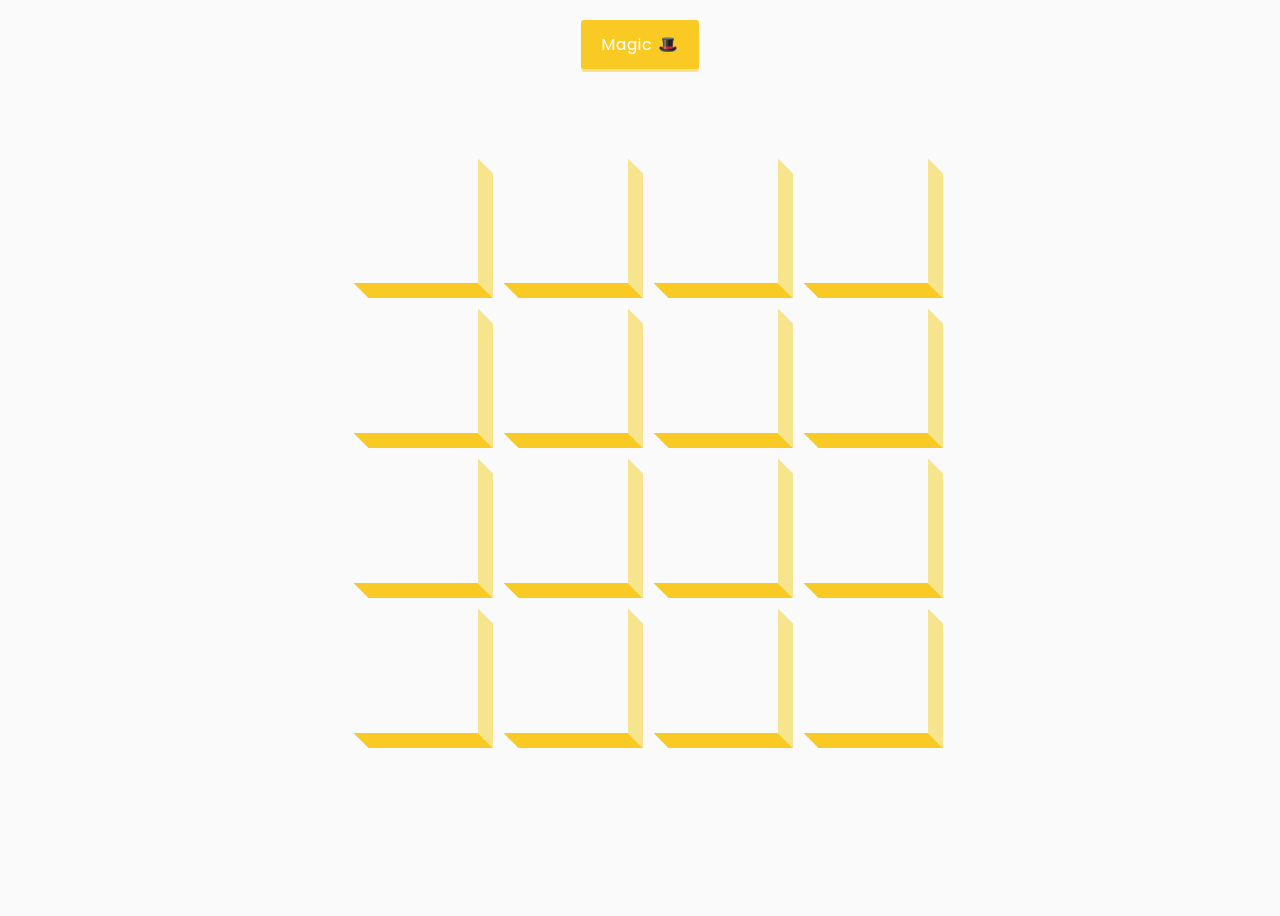
<file: 3d-boxes-background/index.html>
<!DOCTYPE html>
<html lang="en">
  <head>
    <meta charset="UTF-8" />
    <meta name="viewport" content="width=device-width, initial-scale=1.0" />
    <link
      rel="stylesheet"
      href="https://cdnjs.cloudflare.com/ajax/libs/font-awesome/5.14.0/css/all.min.css"
      integrity="sha512-1PKOgIY59xJ8Co8+NE6FZ+LOAZKjy+KY8iq0G4B3CyeY6wYHN3yt9PW0XpSriVlkMXe40PTKnXrLnZ9+fkDaog=="
      crossorigin="anonymous"
    />
    <link rel="stylesheet" href="style.css" />
    <title>3D Boxes Background</title>
  </head>
  <body>
    <button id="btn" class="magic">Magic 🎩</button>
    <div id="boxes" class="boxes big"></div>
    <script src="script.js"></script>
  </body>
</html>
</file>
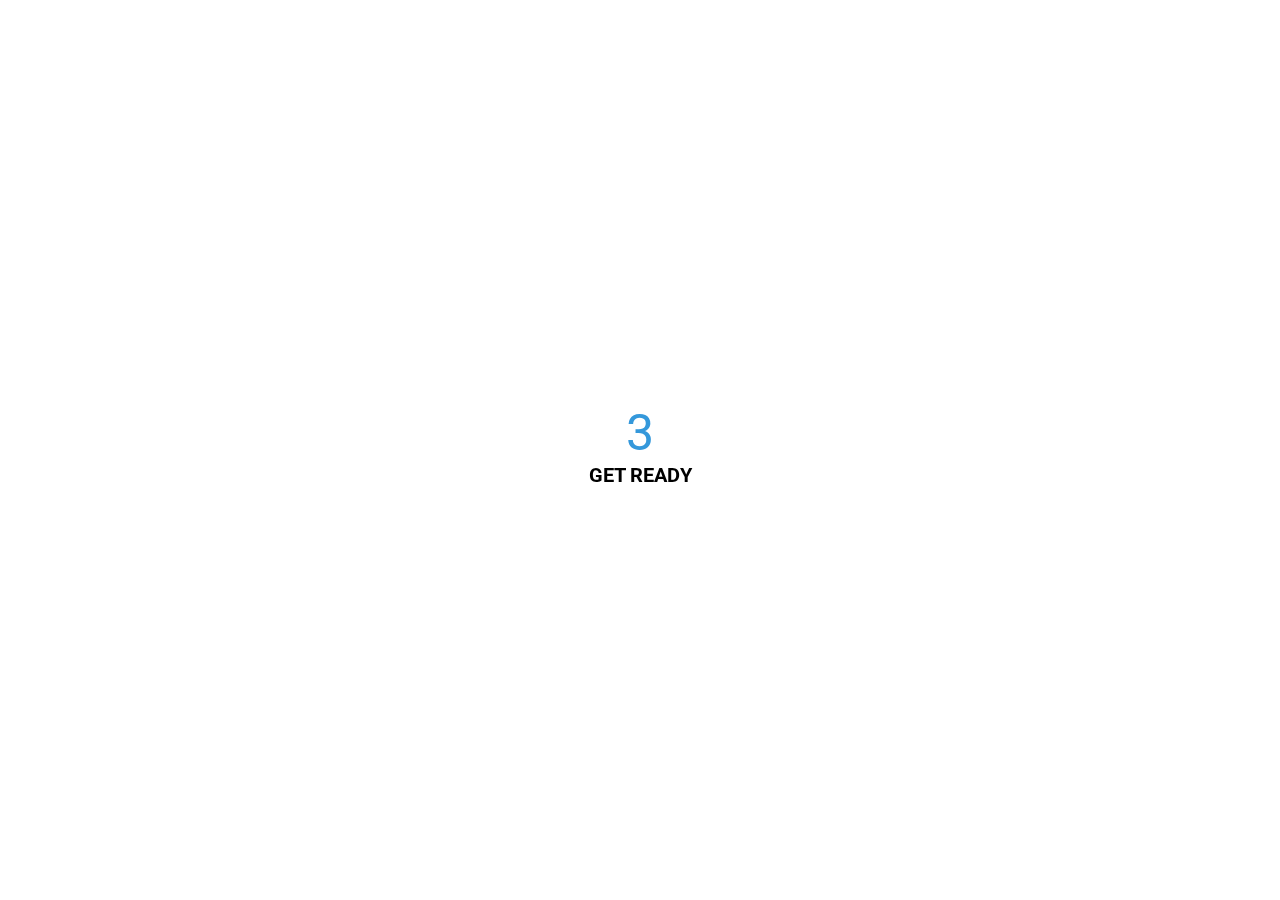
<file: animated-countdown/index.html>
<!DOCTYPE html>
<html lang="en">
  <head>
    <meta charset="UTF-8" />
    <meta name="viewport" content="width=device-width, initial-scale=1.0" />
    <link rel="stylesheet" href="style.css" />
    <title>Animated Countdown</title>
  </head>
  <body>
    <div class="counter">
      <div class="nums">
        <span class="in">3</span>
        <span>2</span>
        <span>1</span>
        <span>0</span>
      </div>
      <h4>Get Ready</h4>
    </div>

    <div class="final">
      <h1>GO</h1>
      <button id="replay">Replay</button>
    </div>
    <script src="script.js"></script>
  </body>
</html>
</file>
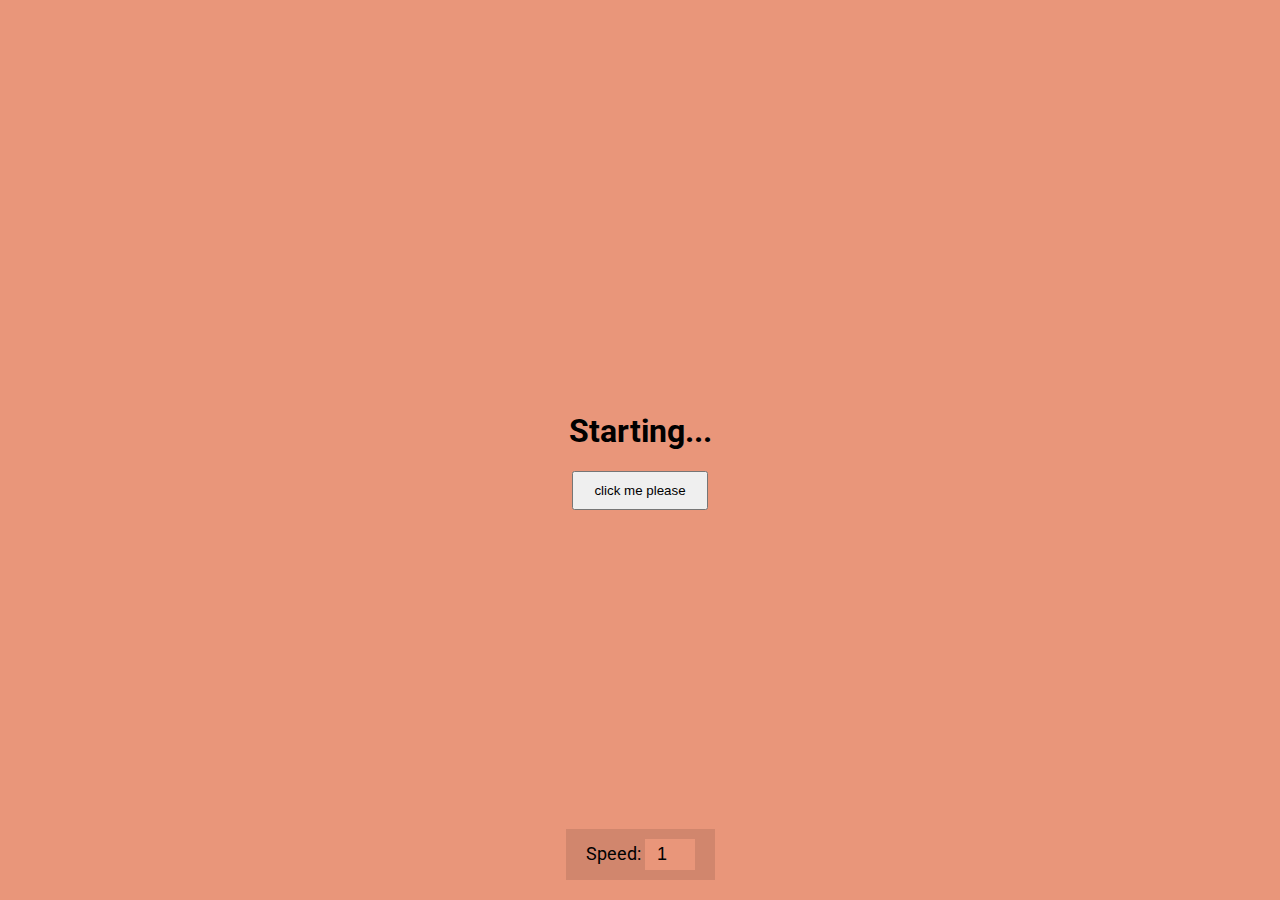
<file: auto-text-effect/index.html>
<!DOCTYPE html>
<html lang="en">
  <head>
    <meta charset="UTF-8" />
    <meta name="viewport" content="width=device-width, initial-scale=1.0" />
    <link rel="stylesheet" href="style.css" />
    <title>Auto Text Effect</title>
  </head>
  <body>
    <h1 id="text">Starting...</h1>

    <div>
      <label for="speed">Speed:</label>
      <input onclick="doSomeThing(this)" type="number" name="speed" id="speed" value="1" min="1" max="10" step="1">
    </div>
    <button id="start" onclick="doSomeThing()" style="padding: 10px 20px;font-size: 20px, font-weight 600;">click me please</button>

    <script src="script.js"></script>
  </body>
</html>
</file>
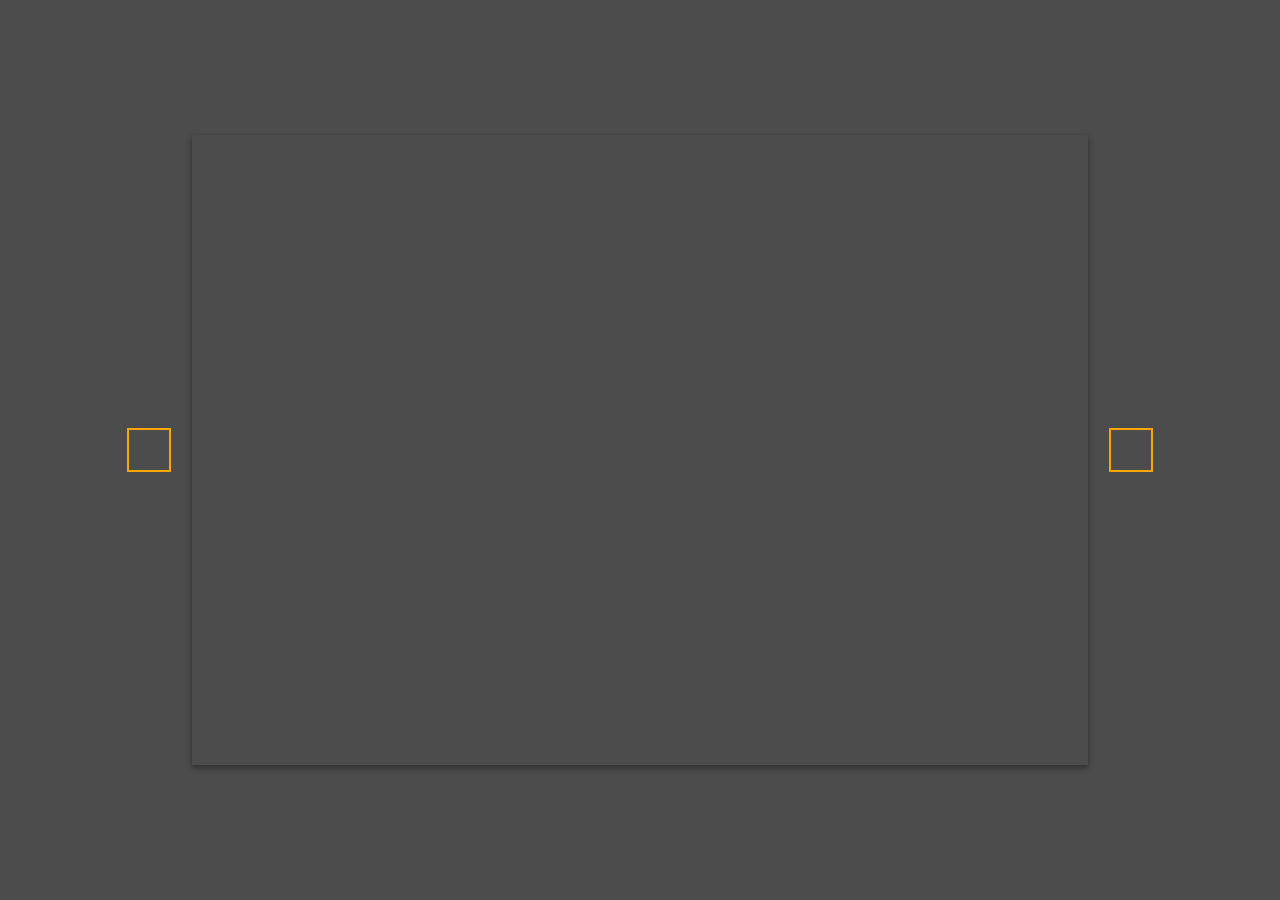
<file: background-slider/index.html>
<!DOCTYPE html>
<html lang="en">
  <head>
    <meta charset="UTF-8" />
    <meta name="viewport" content="width=device-width, initial-scale=1.0" />
    <link
      rel="stylesheet"
      href="https://cdnjs.cloudflare.com/ajax/libs/font-awesome/5.14.0/css/all.min.css"
      integrity="sha512-1PKOgIY59xJ8Co8+NE6FZ+LOAZKjy+KY8iq0G4B3CyeY6wYHN3yt9PW0XpSriVlkMXe40PTKnXrLnZ9+fkDaog=="
      crossorigin="anonymous"
    />
    <link rel="stylesheet" href="style.css" />
    <title>Background Slider</title>
  </head>
  <body>
    <div class="slider-container">
      <div
        class="slide active"
        style="
          background-image: url('https://images.unsplash.com/photo-1549880338-65ddcdfd017b?ixlib=rb-1.2.1&ixid=eyJhcHBfaWQiOjEyMDd9&auto=format&fit=crop&w=2100&q=80');
        "
      ></div>
      <div
        class="slide"
        style="
          background-image: url('https://images.unsplash.com/photo-1511593358241-7eea1f3c84e5?ixlib=rb-1.2.1&ixid=eyJhcHBfaWQiOjEyMDd9&auto=format&fit=crop&w=1934&q=80');
        "
      ></div>

      <div
        class="slide"
        style="
          background-image: url('https://images.unsplash.com/photo-1495467033336-2effd8753d51?ixlib=rb-1.2.1&ixid=eyJhcHBfaWQiOjEyMDd9&auto=format&fit=crop&w=2100&q=80');
        "
      ></div>

      <div
        class="slide"
        style="
          background-image: url('https://images.unsplash.com/photo-1522735338363-cc7313be0ae0?ixlib=rb-1.2.1&ixid=eyJhcHBfaWQiOjEyMDd9&auto=format&fit=crop&w=2689&q=80');
        "
      ></div>

      <div
        class="slide"
        style="
          background-image: url('https://images.unsplash.com/photo-1559087867-ce4c91325525?ixlib=rb-1.2.1&ixid=eyJhcHBfaWQiOjEyMDd9&auto=format&fit=crop&w=2100&q=80');
        "
      ></div>

      <button class="arrow left-arrow" id="left">
        <i class="fas fa-arrow-left"></i>
      </button>

      <button class="arrow right-arrow" id="right">
        <i class="fas fa-arrow-right"></i>
      </button>
    </div>
    <script src="script.js"></script>
  </body>
</html>
</file>
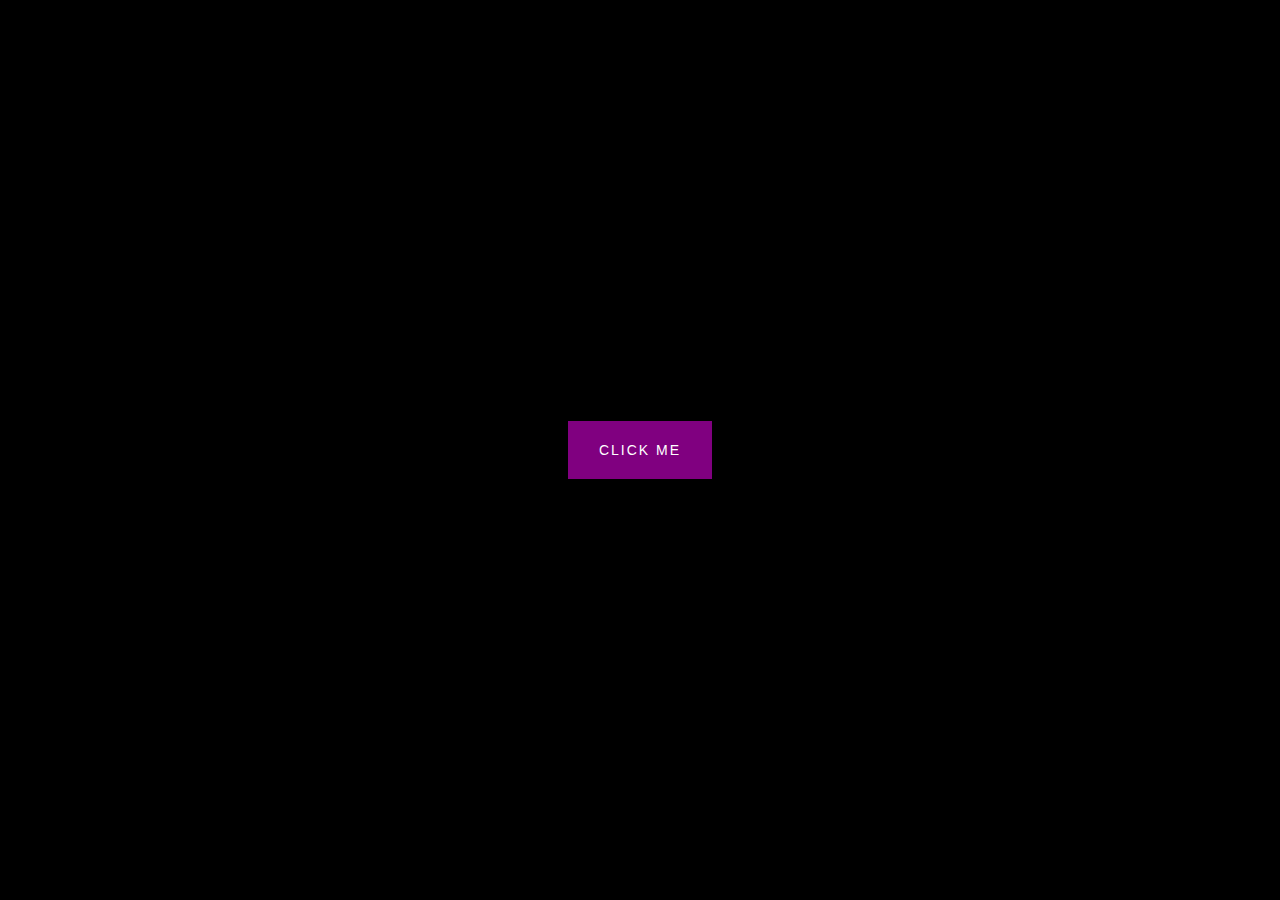
<file: button-ripple-effect/index.html>
<!DOCTYPE html>
<html lang="en">
  <head>
    <meta charset="UTF-8" />
    <meta name="viewport" content="width=device-width, initial-scale=1.0" />
    <link rel="stylesheet" href="style.css" />
    <title>Button Ripple Effect</title>
  </head>
  <body>
    <button class="ripple">Click Me</button>
    <script src="script.js"></script>
  </body>
</html>
</file>
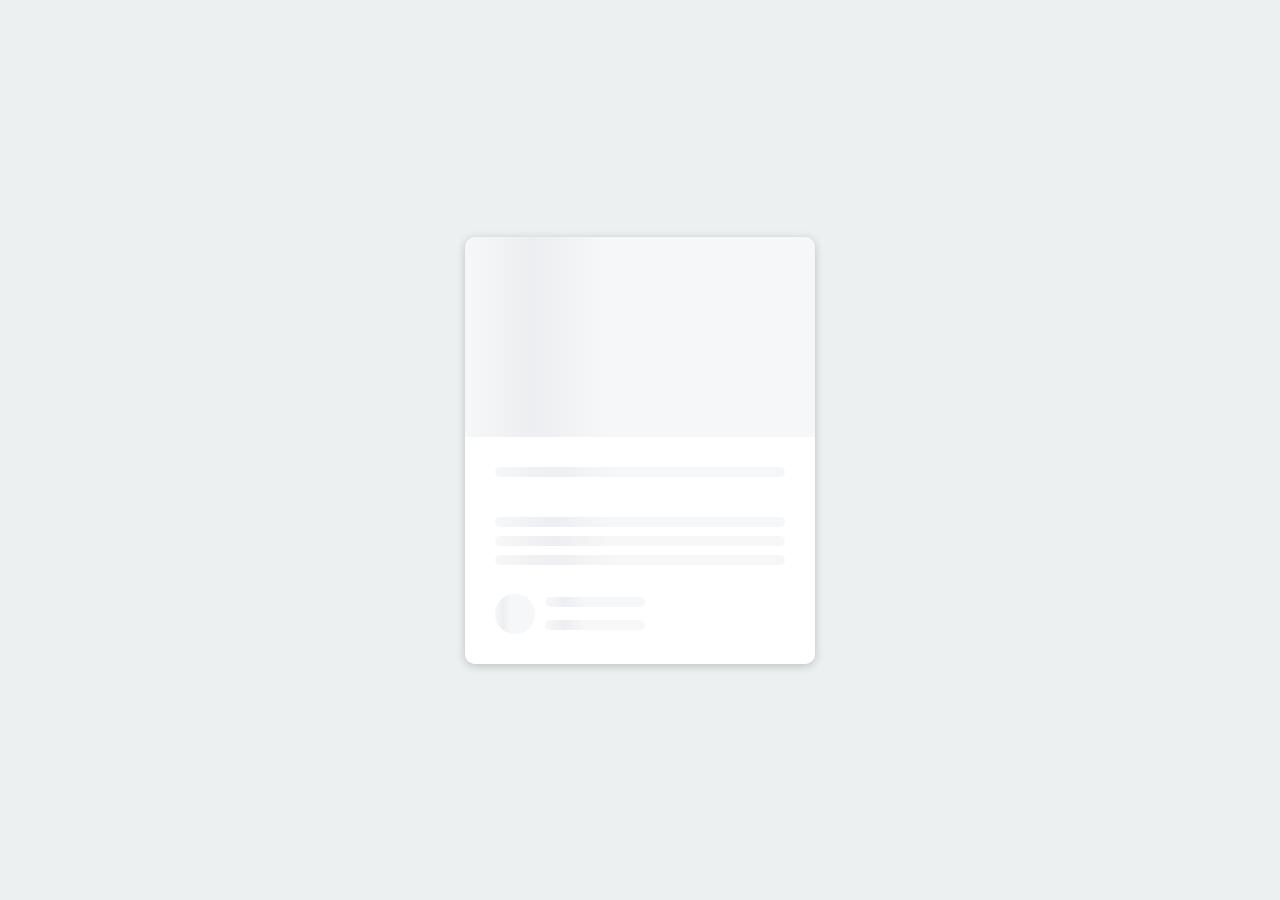
<file: content-placeholder/index.html>
<!DOCTYPE html>
<html lang="en">
  <head>
    <meta charset="UTF-8" />
    <meta name="viewport" content="width=device-width, initial-scale=1.0" />
    <link rel="stylesheet" href="style.css" />
    <title>Content Placeholder</title>
  </head>
  <body>
    <div class="card">
      <div class="card-header animated-bg" id="header">&nbsp;</div>

      <div class="card-content">
        <h3 class="card-title animated-bg animated-bg-text" id="title">
          &nbsp;
        </h3>
        <p class="card-excerpt" id="excerpt">
          &nbsp;
          <span class="animated-bg animated-bg-text">&nbsp;</span>
          <span class="animated-bg animated-bg-text">&nbsp;</span>
          <span class="animated-bg animated-bg-text">&nbsp;</span>
        </p>
        <div class="author">
          <div class="profile-img animated-bg" id="profile_img">&nbsp;</div>
          <div class="author-info">
            <strong class="animated-bg animated-bg-text" id="name"
              >&nbsp;</strong
            >
            <small class="animated-bg animated-bg-text" id="date">&nbsp;</small>
          </div>
        </div>
      </div>
    </div>

    <script src="script.js"></script>
  </body>
</html>
</file>
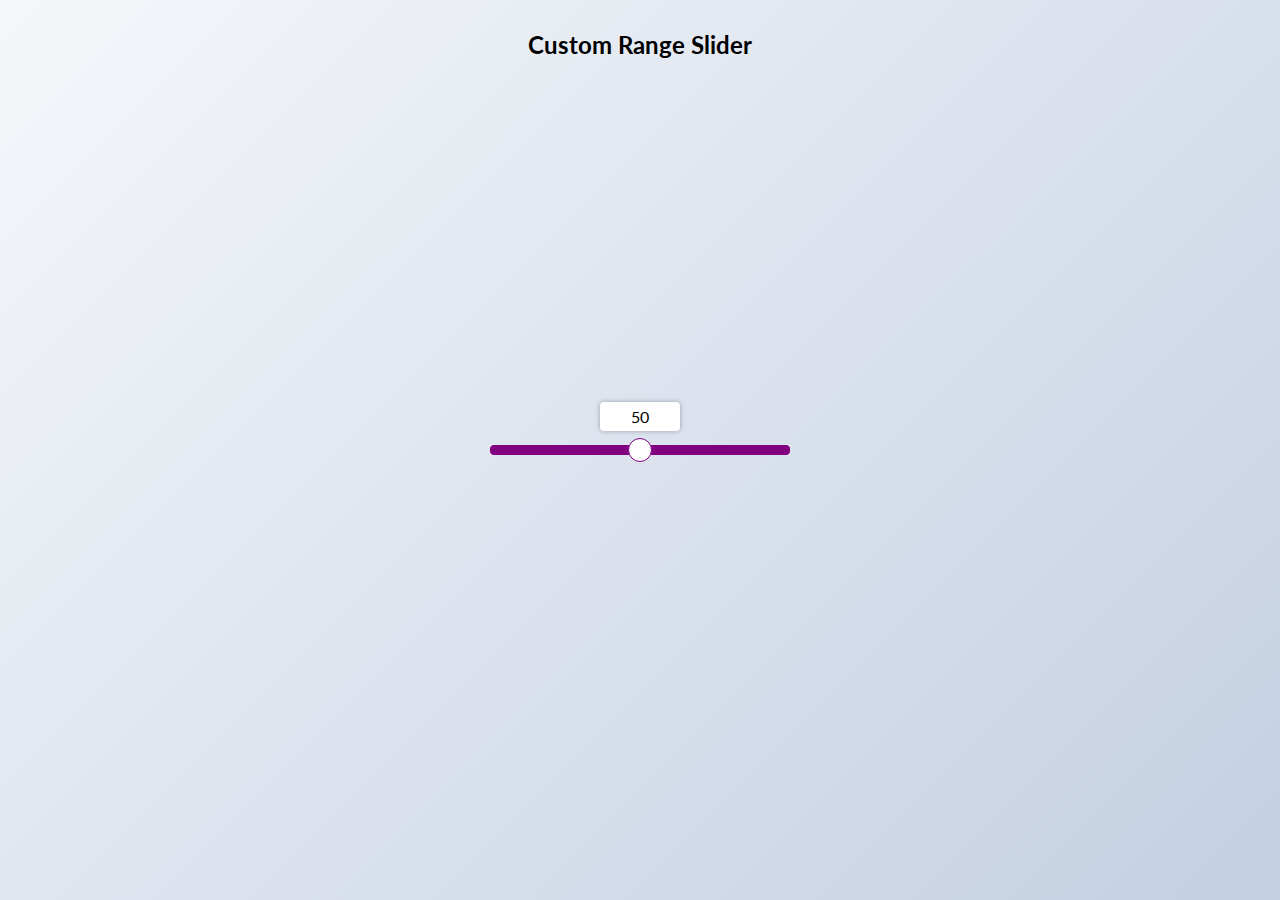
<file: custom-range-slider/index.html>
<!DOCTYPE html>
<html lang="en">
  <head>
    <meta charset="UTF-8" />
    <meta name="viewport" content="width=device-width, initial-scale=1.0" />
    <link rel="stylesheet" href="style.css" />
    <title>Custom Range Slider</title>
  </head>
  <body>
    <h2>Custom Range Slider</h2>
    <div class="range-container">
      <input type="range" id="range" min="0" max="100">
      <label for="range">50</label>
    </div>

    <script src="script.js"></script>
  </body>
</html>
</file>
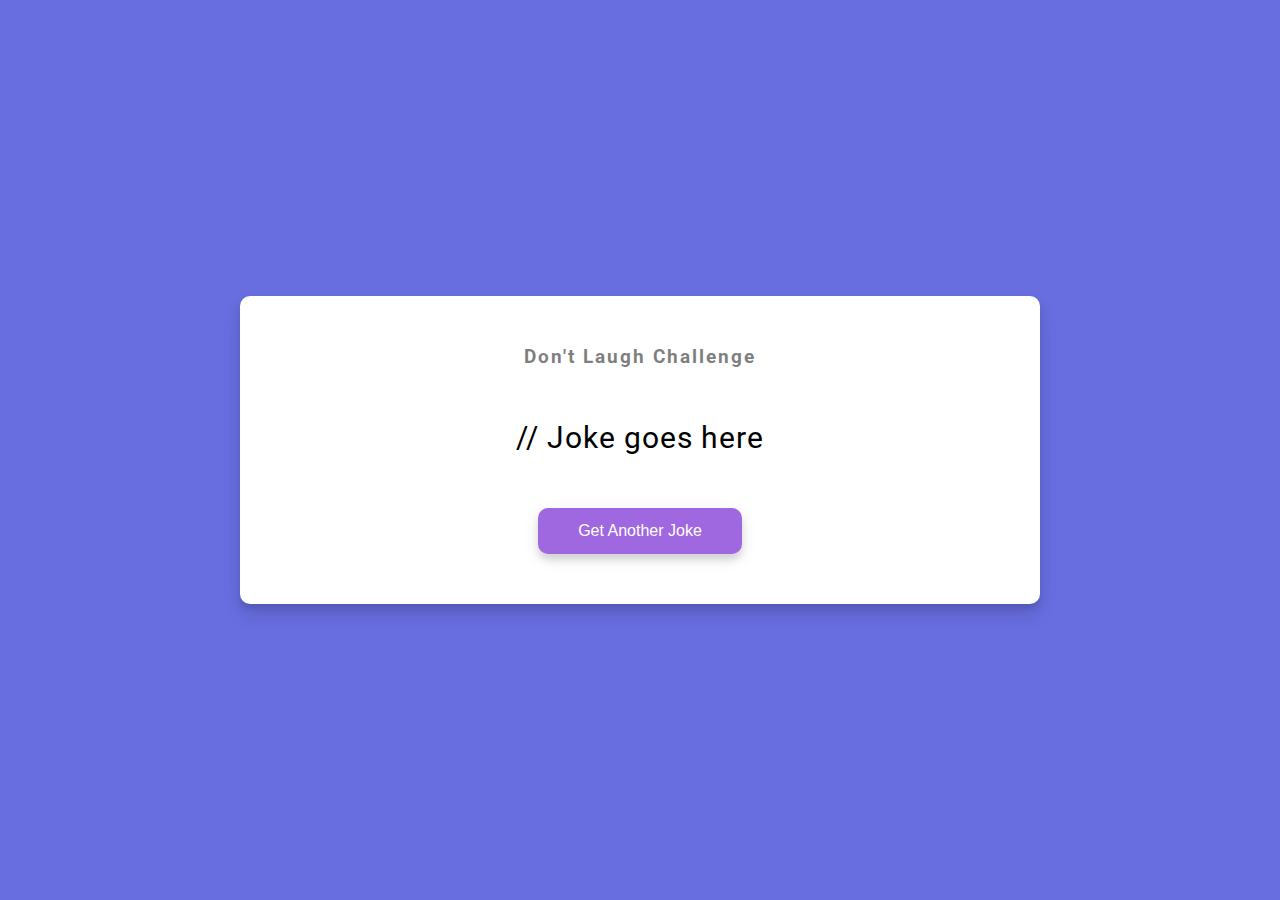
<file: dad-jokes/index.html>
<!DOCTYPE html>
<html lang="en">
  <head>
    <meta charset="UTF-8" />
    <meta name="viewport" content="width=device-width, initial-scale=1.0" />
    <link rel="stylesheet" href="style.css" />
    <title>Dad Jokes</title>
  </head>
  <body>
    <div class="container">
      <h3>Don't Laugh Challenge</h3>
      <div id="joke" class="joke">// Joke goes here</div>
      <button id="jokeBtn" class="btn">Get Another Joke</button>
    </div>
    <!-- <script src="script.js"></script> -->
    <script src="js.js"></script>
  </body>
</html>
</file>
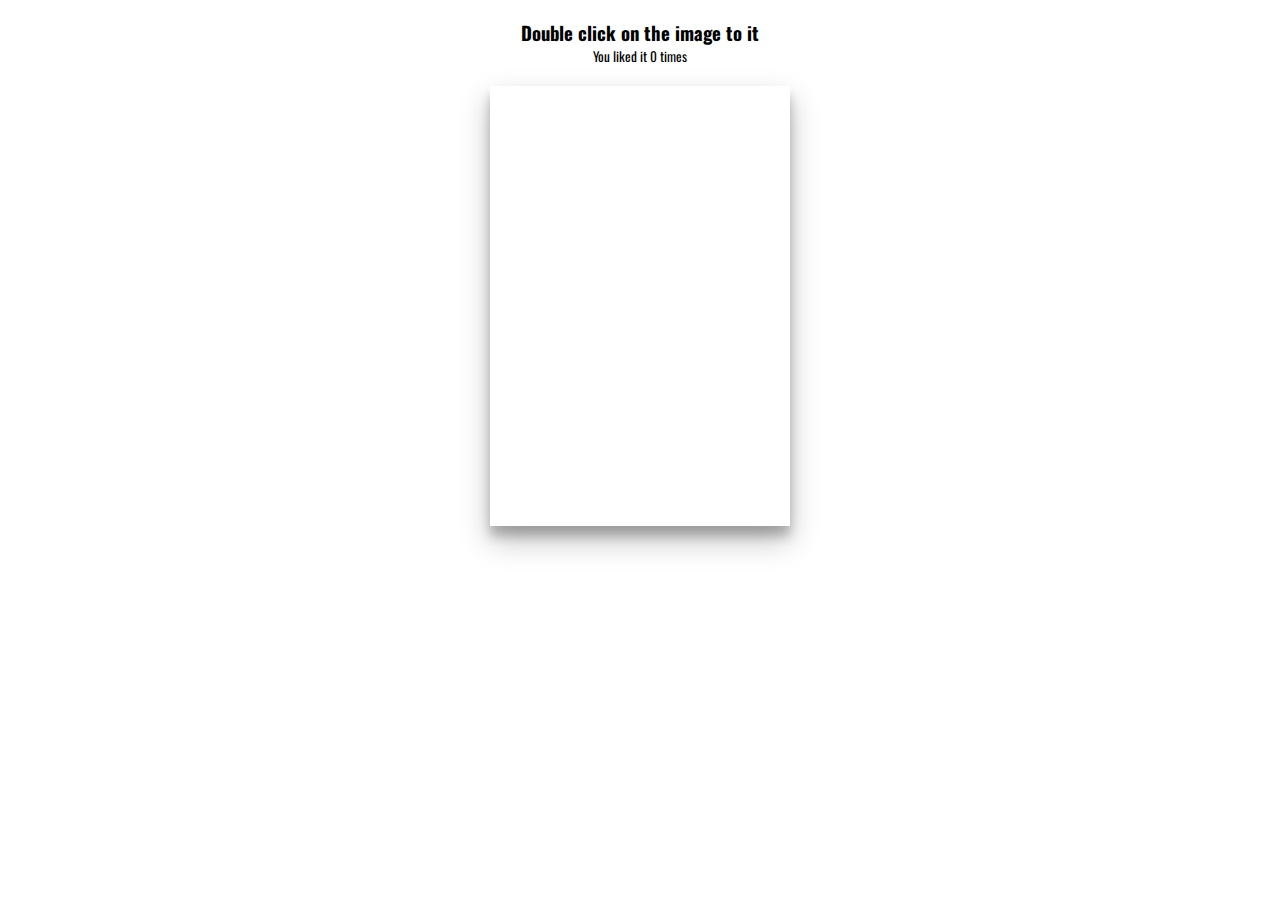
<file: double-click-heart/index.html>
<!DOCTYPE html>
<html lang="en">
  <head>
    <meta charset="UTF-8" />
    <meta name="viewport" content="width=device-width, initial-scale=1.0" />
    <link rel="stylesheet" href="https://cdnjs.cloudflare.com/ajax/libs/font-awesome/5.14.0/css/all.min.css" integrity="sha512-1PKOgIY59xJ8Co8+NE6FZ+LOAZKjy+KY8iq0G4B3CyeY6wYHN3yt9PW0XpSriVlkMXe40PTKnXrLnZ9+fkDaog==" crossorigin="anonymous" />
    <link rel="stylesheet" href="style.css" />
    <title>Double Click Heart</title>
  </head>
  <body>
    <h3>Double click on the image to <i class="fas fa-heart"></i> it</h3>
    <small>You liked it <span id="times">0</span> times</small>

    <div class="loveMe"></div>

    <script src="script.js"></script>
  </body>
</html>
</file>
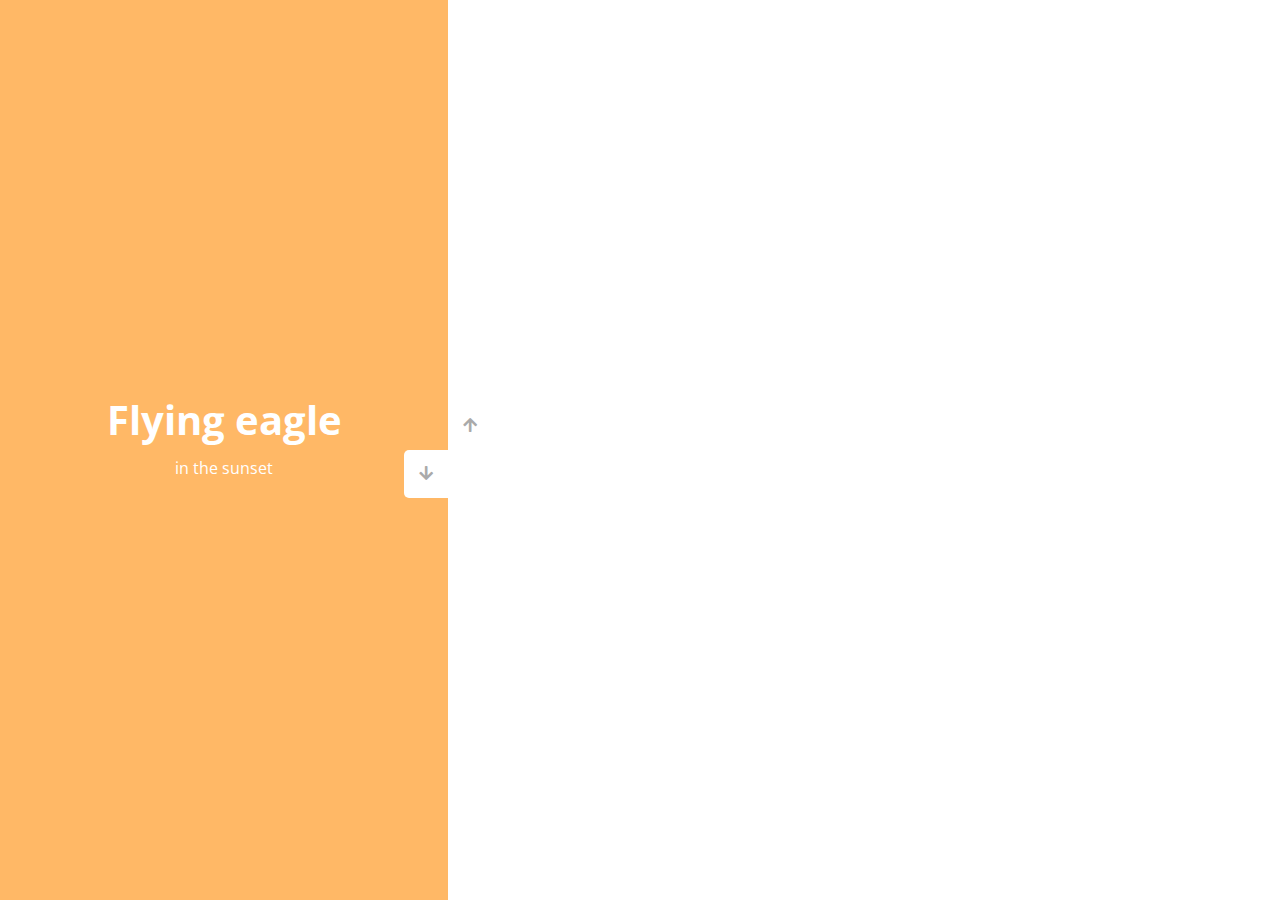
<file: double-vertical-slider/index.html>
<!DOCTYPE html>
<html lang="en">
  <head>
    <meta charset="UTF-8" />
    <meta name="viewport" content="width=device-width, initial-scale=1.0" />
    <link rel="stylesheet" href="https://cdnjs.cloudflare.com/ajax/libs/font-awesome/5.15.1/css/all.min.css" />
    <link rel="stylesheet" href="style.css" />
    <title>Vertical Slider</title>
  </head>
  <body>
    <div class="slider-container">
      <div class="left-slide">
        <div style="background-color: #FD3555">
          <h1>Nature flower</h1>
          <p>all in pink</p>
        </div>
        <div style="background-color: #2A86BA">
          <h1>Bluuue Sky</h1>
          <p>with it's mountains</p>
        </div>
        <div style="background-color: #252E33">
          <h1>Lonely castle</h1>
          <p>in the wilderness</p>
        </div>
        <div style="background-color: #FFB866">
          <h1>Flying eagle</h1>
          <p>in the sunset</p>
        </div>
      </div>
      <div class="right-slide">
        <div style="background-image: url('https://images.unsplash.com/photo-1508768787810-6adc1f613514?ixlib=rb-0.3.5&ixid=eyJhcHBfaWQiOjEyMDd9&s=e27f6661df21ed17ab5355b28af8df4e&auto=format&fit=crop&w=1350&q=80')"></div>
        <div style="background-image: url('https://images.unsplash.com/photo-1519981593452-666cf05569a9?ixlib=rb-0.3.5&ixid=eyJhcHBfaWQiOjEyMDd9&s=90ed8055f06493290dad8da9584a13f7&auto=format&fit=crop&w=715&q=80')"></div>
        <div style="background-image: url('https://images.unsplash.com/photo-1486899430790-61dbf6f6d98b?ixlib=rb-0.3.5&ixid=eyJhcHBfaWQiOjEyMDd9&s=8ecdee5d1b3ed78ff16053b0227874a2&auto=format&fit=crop&w=1002&q=80')"></div>
        <div style="background-image: url('https://images.unsplash.com/photo-1510942201312-84e7962f6dbb?ixlib=rb-0.3.5&ixid=eyJhcHBfaWQiOjEyMDd9&s=da4ca7a78004349f1b63f257e50e4360&auto=format&fit=crop&w=1050&q=80')"></div>
      </div>
      <div class="action-buttons">
        <button class="down-button">
          <i class="fas fa-arrow-down"></i>
        </button>
        <button class="up-button">
          <i class="fas fa-arrow-up"></i>
        </button>
      </div>
    </div>

    <script src="script.js"></script>
  </body>
</html>
</file>
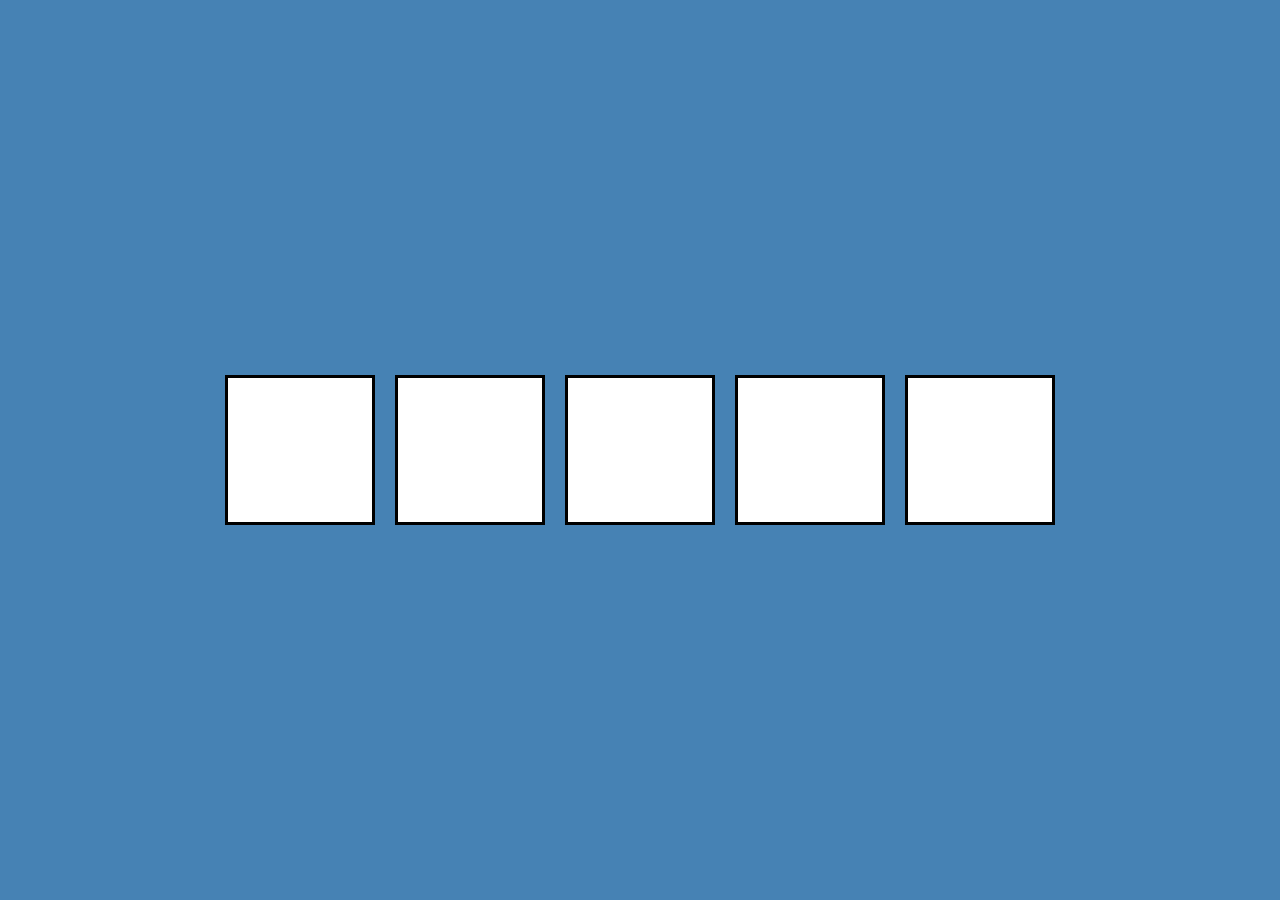
<file: drag-n-drop/index.html>
<!DOCTYPE html>
<html lang="en">
  <head>
    <meta charset="UTF-8" />
    <meta name="viewport" content="width=device-width, initial-scale=1.0" />
    <link rel="stylesheet" href="style.css" />
    <title>Drag N Drop</title>
  </head>
  <body>
    <div class="empty">
      <div class="fill" draggable="true"></div>
    </div>
    <div class="empty"></div>
    <div class="empty"></div>
    <div class="empty"></div>
    <div class="empty"></div>

    <script src="script.js"></script>
  </body>
</html>
</file>
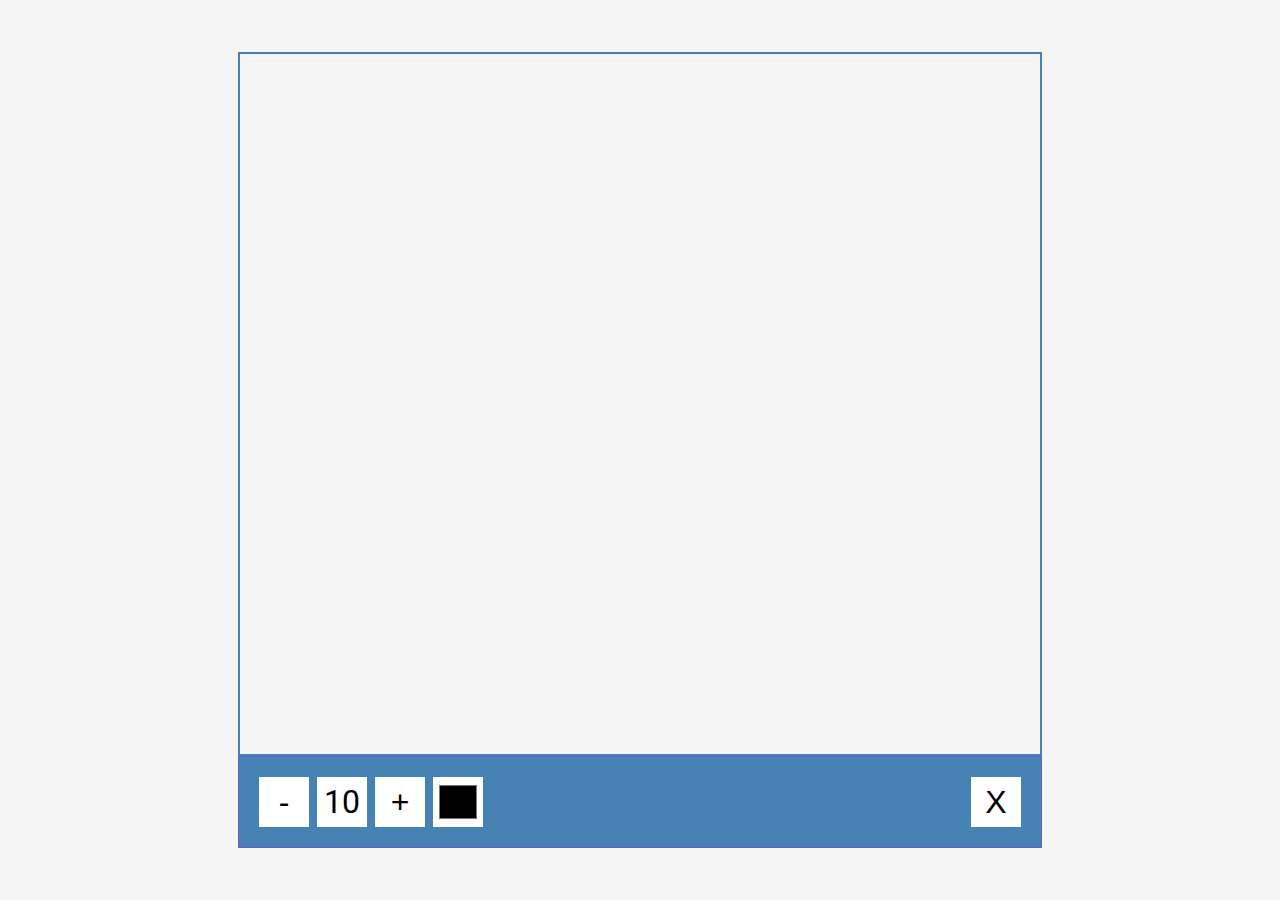
<file: drawing-app/index.html>
<!DOCTYPE html>
<html lang="en">
  <head>
    <meta charset="UTF-8" />
    <meta name="viewport" content="width=device-width, initial-scale=1.0" />
    <link rel="stylesheet" href="style.css" />
    <title>Drawing App</title>
  </head>
  <body>
    <canvas id="canvas" width="800" height="700"></canvas>
    <div class="toolbox">
      <button id="decrease">-</button>
      <span id="size">10</span>
      <button id="increase">+</button>
      <input type="color" id="color">
      <button id="clear">X</button>
    </div>

    <script src="script.js"></script>
  </body>
</html>
</file>
<file: 3d-boxes-background/style.css>
@import url('https://fonts.googleapis.com/css2?family=Roboto:wght@400;700&display=swap');
@import url('https://fonts.googleapis.com/css2?family=Poppins&display=swap');

* {
  box-sizing: border-box;
}

body {
  background-color: #fafafa;
  font-family: 'Roboto', sans-serif;
  display: flex;
  flex-direction: column;
  align-items: center;
  justify-content: center;
  height: 100vh;
  overflow: hidden;
}

.magic {
  background-color: #f9ca24;
  color: #fff;
  font-family: 'Poppins', sans-serif;
  border: 0;
  border-radius: 3px;
  font-size: 16px;
  padding: 12px 20px;
  cursor: pointer;
  position: fixed;
  top: 20px;
  letter-spacing: 1px;
  box-shadow: 0 3px rgba(249, 202, 36, 0.5);
  z-index: 100;
}

.magic:focus {
  outline: none;
}

.magic:active {
  box-shadow: none;
  transform: translateY(2px);
}

.boxes {
  display: flex;
  flex-wrap: wrap;
  justify-content: space-around;
  height: 500px;
  width: 500px;
  position: relative;
  transition: 0.4s ease;
}

.boxes.big {
  width: 600px;
  height: 600px;
}

.boxes.big .box {
  transform: rotateZ(360deg);
}

.box {
  background-image: url('https://media.giphy.com/media/EZqwsBSPlvSda/giphy.gif');
  background-repeat: no-repeat;
  background-size: 500px 500px;
  position: relative;
  height: 125px;
  width: 125px;
  transition: 0.4s ease;
}

.box::after {
  content: '';
  background-color: #f6e58d;
  position: absolute;
  top: 8px;
  right: -15px;
  height: 100%;
  width: 15px;
  transform: skewY(45deg);
}

.box::before {
  content: '';
  background-color: #f9ca24;
  position: absolute;
  bottom: -15px;
  left: 8px;
  height: 15px;
  width: 100%;
  transform: skewX(45deg);
}
</file>
<file: animated-countdown/style.css>
@import url('https://fonts.googleapis.com/css2?family=Roboto:wght@400;700&display=swap');

* {
  box-sizing: border-box;
}

body {
  font-family: 'Roboto', sans-serif;
  margin: 0;
  height: 100vh;
  overflow: hidden;
}

h4 {
  font-size: 20px;
  margin: 5px;
  text-transform: uppercase;
}

.counter {
  position: fixed;
  top: 50%;
  left: 50%;
  transform: translate(-50%, -50%);
  text-align: center;
}

.counter.hide {
  transform: translate(-50%, -50%) scale(0);
  animation: hide 0.2s ease-out;
}

@keyframes hide {
  0% {
    transform: translate(-50%, -50%) scale(1);
  }

  100% {
    transform: translate(-50%, -50%) scale(0);
  }
}

.final {
  position: fixed;
  top: 50%;
  left: 50%;
  transform: translate(-50%, -50%) scale(0);
  text-align: center;
}

.final.show {
  transform: translate(-50%, -50%) scale(1);
  animation: show 0.2s ease-out;
}

@keyframes show {
  0% {
    transform: translate(-50%, -50%) scale(0);
  }

  30% {
    transform: translate(-50%, -50%) scale(1.4);
  }

  100% {
    transform: translate(-50%, -50%) scale(1);
  }
}

.nums {
  color: #3498db;
  font-size: 50px;
  position: relative;
  overflow: hidden;
  width: 250px;
  height: 50px;
}

.nums span {
  position: absolute;
  top: 50%;
  left: 50%;
  transform: translate(-50%, -50%) rotate(120deg);
  transform-origin: bottom center;
}

.nums span.in {
  transform: translate(-50%, -50%) rotate(0deg);
  animation: goIn 0.5s ease-in-out;
}

.nums span.out {
  animation: goOut 0.5s ease-in-out;
}

@keyframes goIn {
  0% {
    transform: translate(-50%, -50%) rotate(120deg);
  }

  30% {
    transform: translate(-50%, -50%) rotate(-20deg);
  }

  60% {
    transform: translate(-50%, -50%) rotate(10deg);
  }

  100% {
    transform: translate(-50%, -50%) rotate(0deg);
  }
}

@keyframes goOut {
  0% {
    transform: translate(-50%, -50%) rotate(0deg);
  }

  60% {
    transform: translate(-50%, -50%) rotate(20deg);
  }

  100% {
    transform: translate(-50%, -50%) rotate(-120deg);
  }
}
</file>
<file: auto-text-effect/style.css>
@import url('https://fonts.googleapis.com/css2?family=Roboto:wght@400;700&display=swap');

* {
  box-sizing: border-box;
}

body {
  background-color: darksalmon;
  font-family: 'Roboto', sans-serif;
  display: flex;
  flex-direction: column;
  align-items: center;
  justify-content: center;
  height: 100vh;
  overflow: hidden;
  margin: 0;
}

div {
  position: absolute;
  bottom: 20px;
  background: rgba(0, 0, 0, 0.1);
  padding: 10px 20px;
  font-size: 18px;
}

input {
  width: 50px;
  padding: 5px;
  font-size: 18px;
  background-color: darksalmon;
  border: none;
  text-align: center;
}

input:focus {
  outline: none;
}
</file>
<file: background-slider/style.css>
@import url('https://fonts.googleapis.com/css2?family=Roboto:wght@400;700&display=swap');

* {
  box-sizing: border-box;
}

body {
  font-family: 'Roboto', sans-serif;
  display: flex;
  flex-direction: column;
  align-items: center;
  justify-content: center;
  height: 100vh;
  overflow: hidden;
  margin: 0;
  background-position: center center;
  background-size: cover;
  transition: 0.4s;
}

body::before {
  content: '';
  position: absolute;
  top: 0;
  left: 0;
  width: 100%;
  height: 100vh;
  background-color: rgba(0, 0, 0, 0.7);
  z-index: -1;
}

.slider-container {
  box-shadow: 0 3px 6px rgba(0, 0, 0, 0.16), 0 3px 6px rgba(0, 0, 0, 0.23);
  height: 70vh;
  width: 70vw;
  position: relative;
  overflow: hidden;
}

.slide {
  opacity: 0;
  height: 100vh;
  width: 100vw;
  background-position: center center;
  background-size: cover;
  position: absolute;
  top: -15vh;
  left: -15vw;
  transition: 0.4s ease;
  z-index: 1;
}

.slide.active {
  opacity: 1;
}

.arrow {
  position: fixed;
  background-color: transparent;
  color: #fff;
  padding: 20px;
  font-size: 30px;
  border: 2px solid orange;
  top: 50%;
  transform: translateY(-50%);
  cursor: pointer;
}

.arrow:focus {
  outline: 0;
}

.left-arrow {
  left: calc(15vw - 65px);
}

.right-arrow {
  right: calc(15vw - 65px);
}
</file>
<file: button-ripple-effect/style.css>
@import url('https://fonts.googleapis.com/css2?family=Roboto:wght@400;700&display=swap');

* {
  box-sizing: border-box;
}

body {
  background-color: #000;
  font-family: 'Roboto', sans-serif;
  display: flex;
  flex-direction: column;
  align-items: center;
  justify-content: center;
  height: 100vh;
  overflow: hidden;
  margin: 0;
}

button {
  background-color: purple;
  color: #fff;
  border: 1px purple solid;
  font-size: 14px;
  text-transform: uppercase;
  letter-spacing: 2px;
  padding: 20px 30px;
  overflow: hidden;
  margin: 10px 0;
  position: relative;
}

button:focus {
  outline: none;
}

button .circle {
  position: absolute;
  background-color: #fff;
  width: 100px;
  height: 100px;
  border-radius: 50%;
  transform: translate(-50%, -50%) scale(0);
  animation: scale 0.5s ease-out;
}

@keyframes scale {
  to {
    transform: translate(-50%, -50%) scale(3);
    opacity: 0;
  }
}
</file>
<file: content-placeholder/style.css>
@import url('https://fonts.googleapis.com/css2?family=Roboto:wght@400;700&display=swap');

* {
  box-sizing: border-box;
}

body {
  background-color: #ecf0f1;
  font-family: 'Roboto', sans-serif;
  display: flex;
  align-items: center;
  justify-content: center;
  height: 100vh;
  overflow: hidden;
  margin: 0;
}

img {
  max-width: 100%;
}

.card {
  box-shadow: 0 2px 10px rgba(0, 0, 0, 0.2);
  border-radius: 10px;
  overflow: hidden;
  width: 350px;
}

.card-header {
  height: 200px;
}

.card-header img {
  object-fit: cover;
  height: 100%;
  width: 100%;
}

.card-content {
  background-color: #fff;
  padding: 30px;
}

.card-title {
  height: 20px;
  margin: 0;
}

.card-excerpt {
  color: #777;
  margin: 10px 0 20px;
}

.author {
  display: flex;
}

.profile-img {
  border-radius: 50%;
  overflow: hidden;
  height: 40px;
  width: 40px;
}

.author-info {
  display: flex;
  flex-direction: column;
  justify-content: space-around;
  margin-left: 10px;
  width: 100px;
}

.author-info small {
  color: #aaa;
  margin-top: 5px;
}

.animated-bg {
  background-image: linear-gradient(
    to right,
    #f6f7f8 0%,
    #edeef1 10%,
    #f6f7f8 20%,
    #f6f7f8 100%
  );
  background-size: 200% 100%;
  animation: bgPos 1s linear infinite;
}

.animated-bg-text {
  border-radius: 50px;
  display: inline-block;
  margin: 0;
  height: 10px;
  width: 100%;
}

@keyframes bgPos {
  0% {
    background-position: 50% 0;
  }

  100% {
    background-position: -150% 0;
  }
}
</file>
<file: custom-range-slider/style.css>
@import url('https://fonts.googleapis.com/css?family=Lato&display=swap');

* {
  box-sizing: border-box;
}

body {
  background-image: linear-gradient(135deg, #f5f7fa 0%, #c3cfe2 100%);
  font-family: 'Lato', sans-serif;
  display: flex;
  flex-direction: column;
  align-items: center;
  justify-content: center;
  height: 100vh;
  overflow: hidden;
  margin: 0;
}

h2 {
  position: absolute;
  top: 10px;
}

.range-container {
  position: relative;
}

input[type='range'] {
  width: 300px;
  margin: 18px 0;
  -webkit-appearance: none;
}

input[type='range']:focus {
  outline: none;
}

input[type='range'] + label {
  background-color: #fff;
  position: absolute;
  top: -25px;
  left: 110px;
  width: 80px;
  padding: 5px 0;
  text-align: center;
  border-radius: 4px;
  box-shadow: 0 0 5px rgba(0, 0, 0, 0.3);
}

/* Chrome & Safari */
input[type='range']::-webkit-slider-runnable-track {
  background: purple;
  border-radius: 4px;
  width: 100%;
  height: 10px;
  cursor: pointer;
}

input[type='range']::-webkit-slider-thumb {
  -webkit-appearance: none;
  height: 24px;
  width: 24px;
  background: #fff;
  border-radius: 50%;
  border: 1px solid purple;
  margin-top: -7px;
  cursor: pointer;
}

/* Firefox */
input[type='range']::-moz-range-track {
  background: purple;
  border-radius: 4px;
  width: 100%;
  height: 13px;
  cursor: pointer;
}

input[type='range']::-moz-range-thumb {
  -webkit-appearance: none;
  height: 24px;
  width: 24px;
  background: #fff;
  border-radius: 50%;
  border: 1px solid purple;
  margin-top: -7px;
  cursor: pointer;
}

/* IE */
input[type='range']::-ms-track {
  background: purple;
  border-radius: 4px;
  width: 100%;
  height: 13px;
  cursor: pointer;
}

input[type='range']::-ms-thumb {
  -webkit-appearance: none;
  height: 24px;
  width: 24px;
  background: #fff;
  border-radius: 50%;
  border: 1px solid purple;
  margin-top: -7px;
  cursor: pointer;
}
</file>
<file: dad-jokes/style.css>
@import url('https://fonts.googleapis.com/css2?family=Roboto:wght@400;700&display=swap');

* {
  box-sizing: border-box;
}

body {
  background-color: #686de0;
  font-family: 'Roboto', sans-serif;
  display: flex;
  flex-direction: column;
  align-items: center;
  justify-content: center;
  height: 100vh;
  overflow: hidden;
  margin: 0;
  padding: 20px;
}

.container {
  background-color: #fff;
  border-radius: 10px;
  box-shadow: 0 10px 20px rgba(0, 0, 0, 0.1), 0 6px 6px rgba(0, 0, 0, 0.1);
  padding: 50px 20px;
  text-align: center;
  max-width: 100%;
  width: 800px;
}

h3 {
  margin: 0;
  opacity: 0.5;
  letter-spacing: 2px;
}

.joke {
  font-size: 30px;
  letter-spacing: 1px;
  line-height: 40px;
  margin: 50px auto;
  max-width: 600px;
}

.btn {
  background-color: #9f68e0;
  color: #fff;
  border: 0;
  border-radius: 10px;
  box-shadow: 0 5px 15px rgba(0, 0, 0, 0.1), 0 6px 6px rgba(0, 0, 0, 0.1);
  padding: 14px 40px;
  font-size: 16px;
  cursor: pointer;
}

.btn:active {
  transform: scale(0.98);
}

.btn:focus {
  outline: 0;
}
</file>
<file: double-click-heart/style.css>
@import url('https://fonts.googleapis.com/css?family=Oswald');

* {
  box-sizing: border-box;
}

body {
  font-family: 'Oswald', sans-serif;
  text-align: center;
  overflow: hidden;
  margin: 0;
}

h3 {
  margin-bottom: 0;
  text-align: center;
}

small {
  display: block;
  margin-bottom: 20px;
  text-align: center;
}

.fa-heart {
  color: red;
}

.loveMe {
  height: 440px;
  width: 300px;
  background: url('https://images.unsplash.com/photo-1504215680853-026ed2a45def?ixlib=rb-1.2.1&ixid=eyJhcHBfaWQiOjEyMDd9&auto=format&fit=crop&w=334&q=80')
    no-repeat center center/cover;
  margin: auto;
  cursor: pointer;
  max-width: 100%;
  position: relative;
  box-shadow: 0 14px 28px rgba(0, 0, 0, 0.25), 0 10px 10px rgba(0, 0, 0, 0.22);
}

.loveMe .fa-heart {
  position: absolute;
  animation: grow 0.6s linear;
  transform: translate(-50%, -50%) scale(0);
}

@keyframes grow {
  to {
    transform: translate(-50%, -50%) scale(10);
    opacity: 0;
  }
}
</file>
<file: double-vertical-slider/style.css>
@import url('https://fonts.googleapis.com/css?family=Open+Sans');

* {
  box-sizing: border-box;
  margin: 0;
  padding: 0;
}

body {
  font-family: 'Open Sans', sans-serif;
  height: 100vh;
}

.slider-container {
  position: relative;
  overflow: hidden;
  width: 100vw;
  height: 100vh;
}

.left-slide {
  height: 100%;
  width: 35%;
  position: absolute;
  top: 0;
  left: 0;
  transition: transform 0.5s ease-in-out;
}

.left-slide > div {
  height: 100%;
  width: 100%;
  display: flex;
  flex-direction: column;
  align-items: center;
  justify-content: center;
  color: #fff;
}

.left-slide h1 {
  font-size: 40px;
  margin-bottom: 10px;
  margin-top: -30px;
}

.right-slide {
  height: 100%;
  position: absolute;
  top: 0;
  left: 35%;
  width: 65%;
  transition: transform 0.5s ease-in-out;
}

.right-slide > div {
  background-repeat: no-repeat;
  background-size: cover;
  background-position: center center;
  height: 100%;
  width: 100%;
}

button {
  background-color: #fff;
  border: none;
  color: #aaa;
  cursor: pointer;
  font-size: 16px;
  padding: 15px;
}

button:hover {
  color: #222;
}

button:focus {
  outline: none;
}

.slider-container .action-buttons button {
  position: absolute;
  left: 35%;
  top: 50%;
  z-index: 100;
}

.slider-container .action-buttons .down-button {
  transform: translateX(-100%);
  border-top-left-radius: 5px;
  border-bottom-left-radius: 5px;
}

.slider-container .action-buttons .up-button {
  transform: translateY(-100%);
  border-top-right-radius: 5px;
  border-bottom-right-radius: 5px;
}
</file>
<file: drag-n-drop/style.css>
* {
  box-sizing: border-box;
}

body {
  background-color: steelblue;
  display: flex;
  align-items: center;
  justify-content: center;
  height: 100vh;
  overflow: hidden;
  margin: 0;
}

.empty {
  height: 150px;
  width: 150px;
  margin: 10px;
  border: solid 3px black;
  background: white;
}

.fill {
  background-image: url('https://source.unsplash.com/random/150x150');
  height: 145px;
  width: 145px;
  cursor: pointer;
}

.hold {
  border: solid 5px #ccc;
}

.hovered {
  background-color: #333;
  border-color: white;
  border-style: dashed;
}

@media (max-width: 800px) {
  body {
    flex-direction: column;
  }
}
</file>
<file: drawing-app/style.css>
@import url('https://fonts.googleapis.com/css2?family=Roboto:wght@400;700&display=swap');

* {
  box-sizing: border-box;
}

body {
  background-color: #f5f5f5;
  font-family: 'Roboto', sans-serif;
  display: flex;
  flex-direction: column;
  align-items: center;
  justify-content: center;
  height: 100vh;
  margin: 0;
}

canvas {
  border: 2px solid steelblue;
}

.toolbox {
  background-color: steelblue;
  border: 1px solid slateblue;
  display: flex;
  width: 804px;
  padding: 1rem;
}

.toolbox > * {
  background-color: #fff;
  border: none;
  display: inline-flex;
  align-items: center;
  justify-content: center;
  font-size: 2rem;
  height: 50px;
  width: 50px;
  margin: 0.25rem;
  padding: 0.25rem;
  cursor: pointer;
}

.toolbox > *:last-child {
  margin-left: auto;
}
</file>
